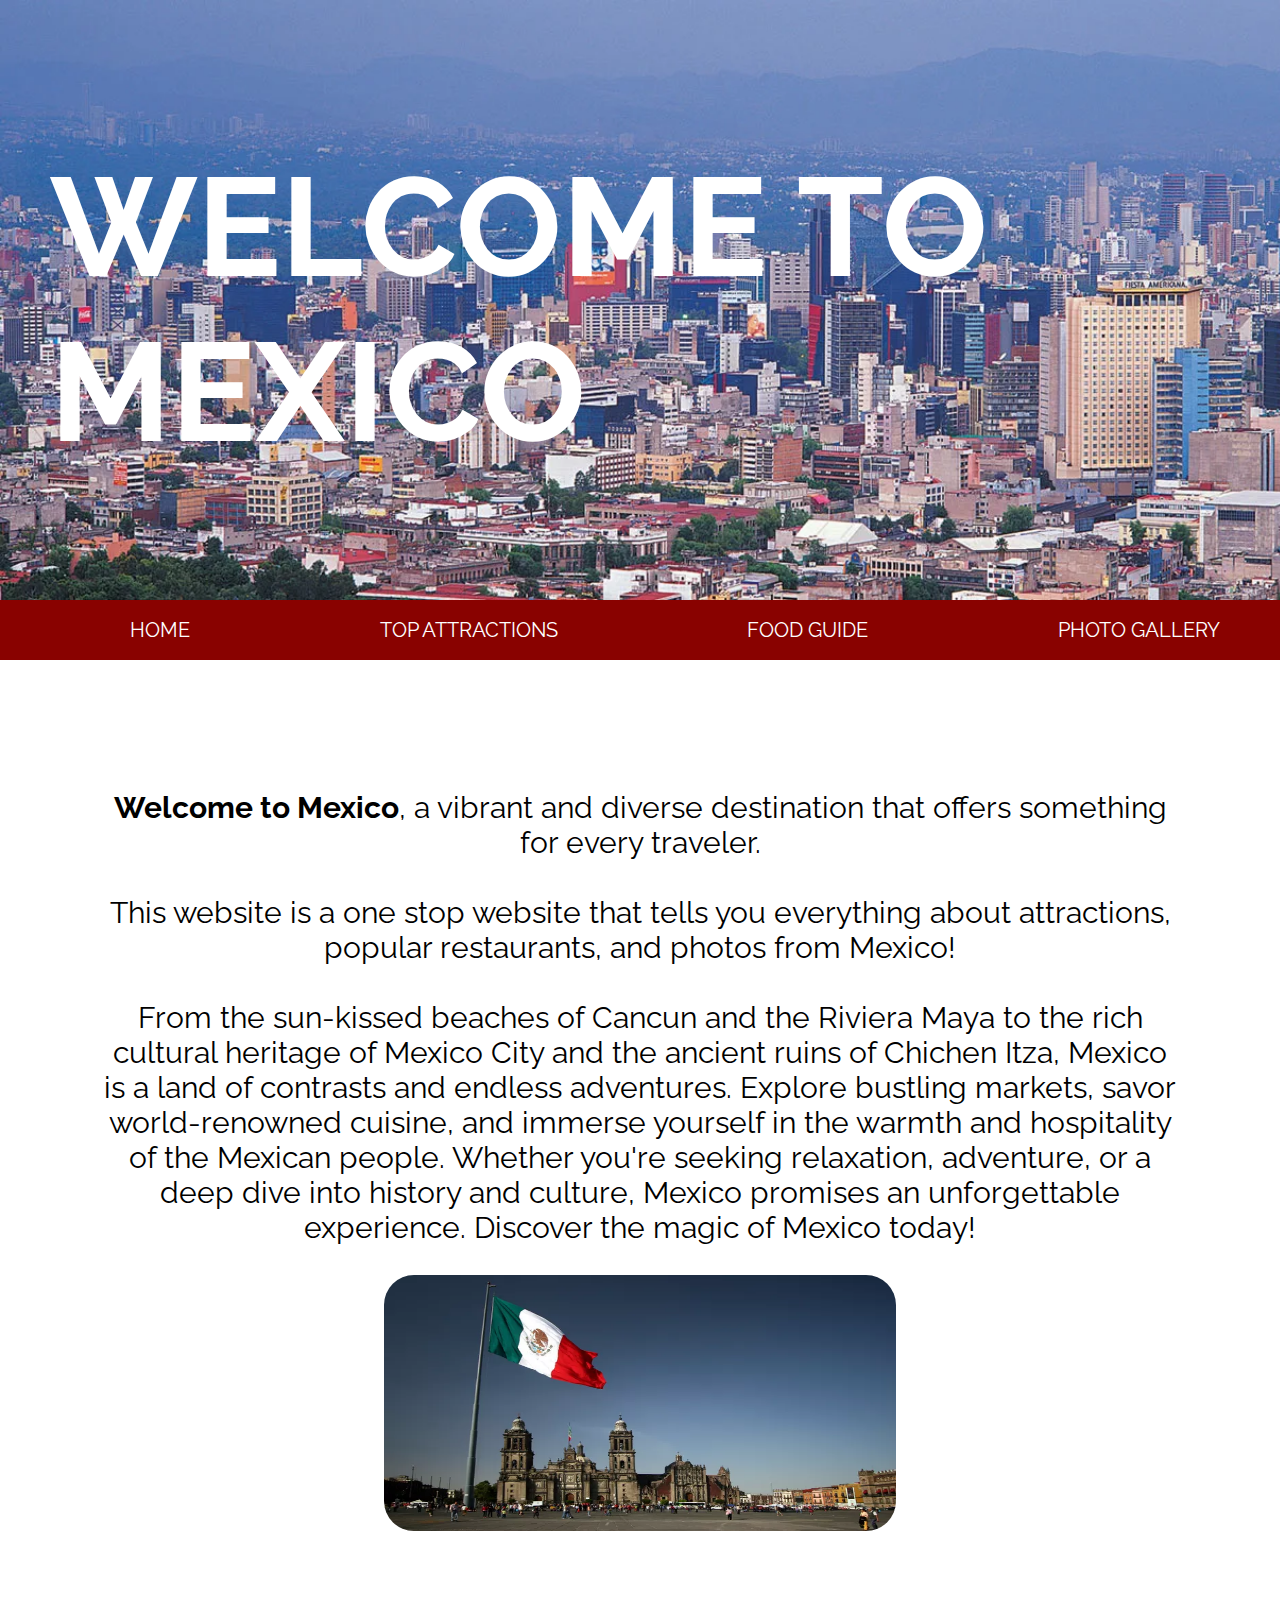
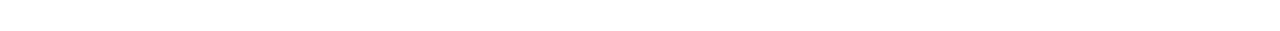
<file: index.html>
<html>
    <head>
        <meta name="viewport" content="width=device-width, initial-scale=1.0, minimum-scale=1">
        <title>Mexico</title>
        <link rel="preconnect" href="https://fonts.googleapis.com">
        <link rel="preconnect" href="https://fonts.gstatic.com" crossorigin>
        <link href="https://fonts.googleapis.com/css2?family=Raleway:ital,wght@0,100..900;1,100..900&display=swap" rel="stylesheet">
        <link rel="stylesheet" href="styles.css">
    </head>
    <body>
        <header>
            
        </header>
        <section id="landing">
            <section class="intro-div">
                <section class="intro-text">
                    <section class="cover">
                        </section>
                        <h1>WELCOME TO MEXICO</h1>
                </section>
            </section>

            <nav>
                <ul>
                    <li> <a href="index.html">HOME</a></li>
                    <li> <a href="attractions.html">TOP ATTRACTIONS</a></li>
                    <li> <a href="guide.html">FOOD GUIDE</a></li>
                    <li> <a href="gallery.html">PHOTO GALLERY</a></li>
                </ul>
            </nav>

            <section class="main-intro">
                <section class="main-design">
                    <p><b>Welcome to Mexico</b>, a vibrant and diverse destination that offers something for every traveler. <br> <br>
                        This website is a one stop website that tells you everything about attractions, popular restaurants, and photos from Mexico! <br> <br>From the sun-kissed beaches of Cancun and the Riviera Maya to the rich cultural heritage of Mexico City and the ancient ruins of Chichen Itza, Mexico is a land of contrasts and endless adventures. Explore bustling markets, savor world-renowned cuisine, and immerse yourself in the warmth and hospitality of the Mexican people. Whether you're seeking relaxation, adventure, or a deep dive into history and culture, Mexico promises an unforgettable experience. Discover the magic of Mexico today!</p>
                    <img class="landing-img" src="./assets/mexico_flag.webp">
                </section>
            </section>
        </section>
    </body>
</html>
</file>
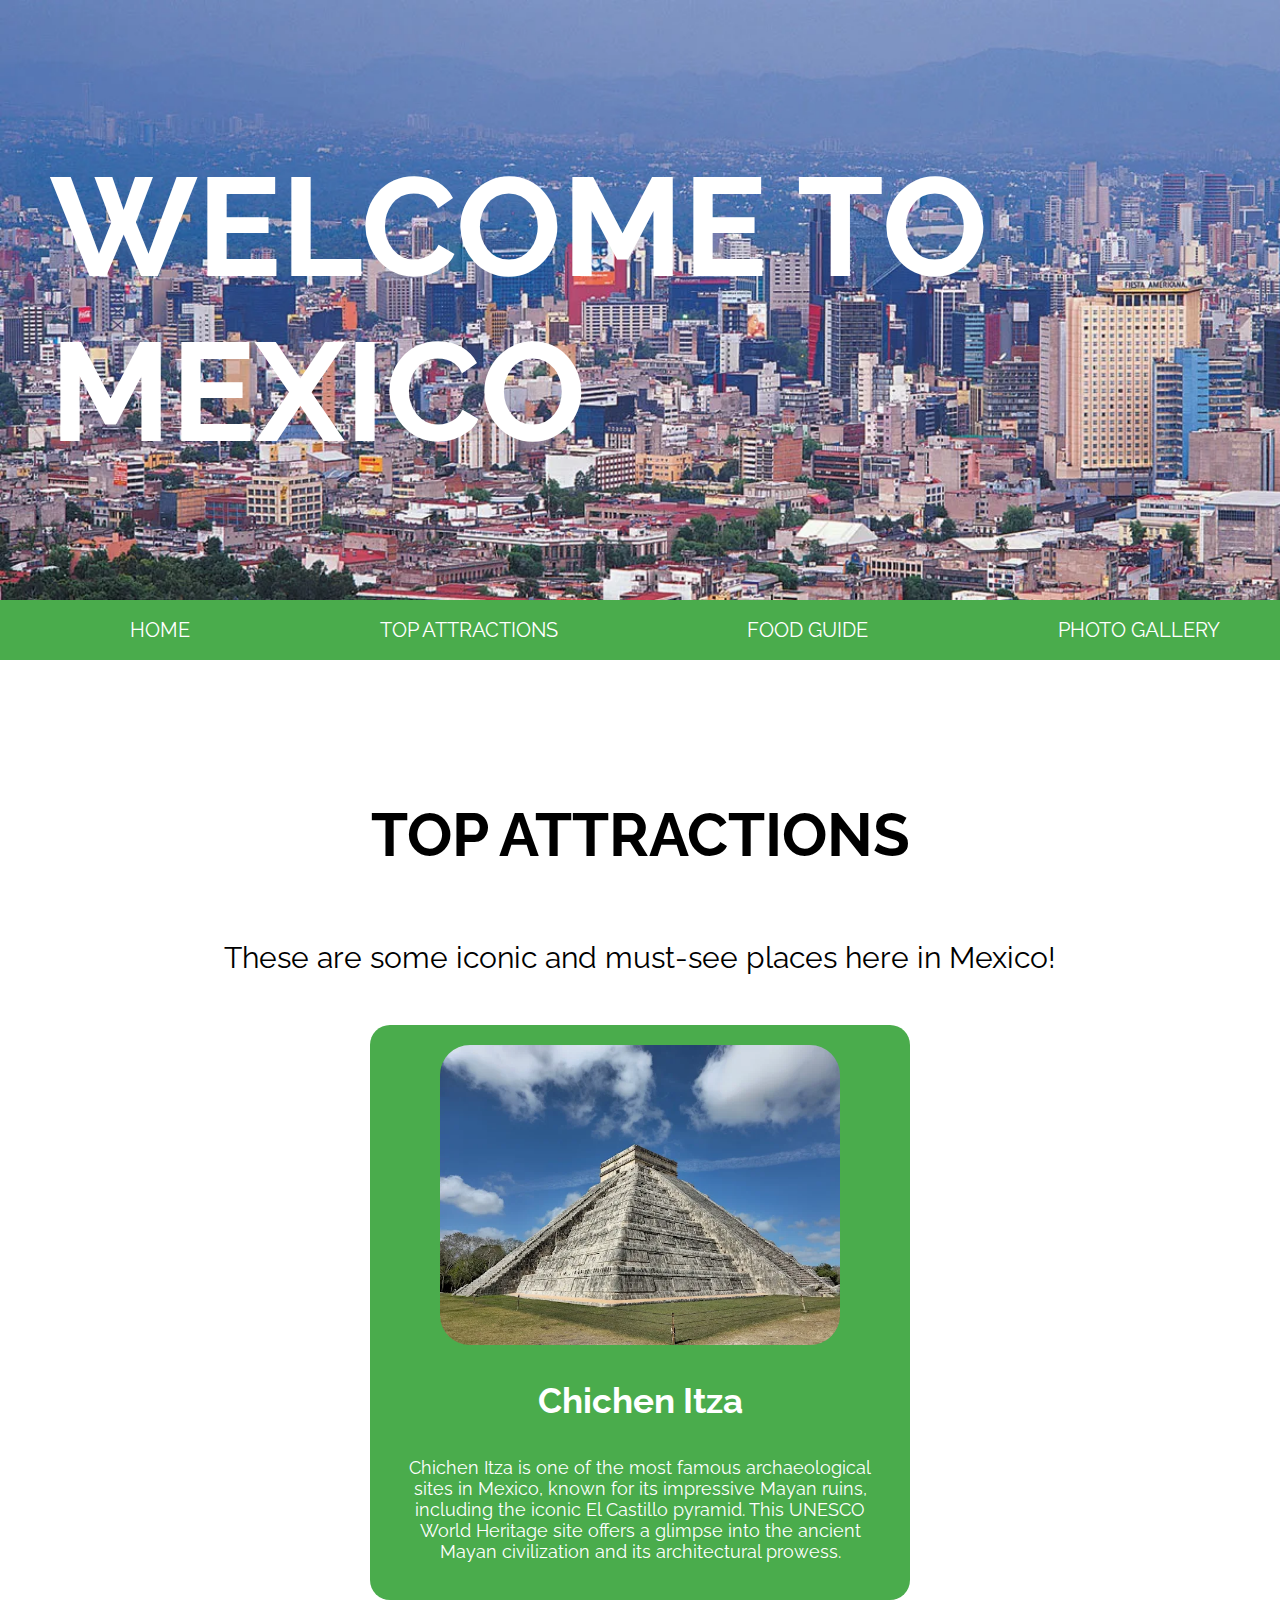
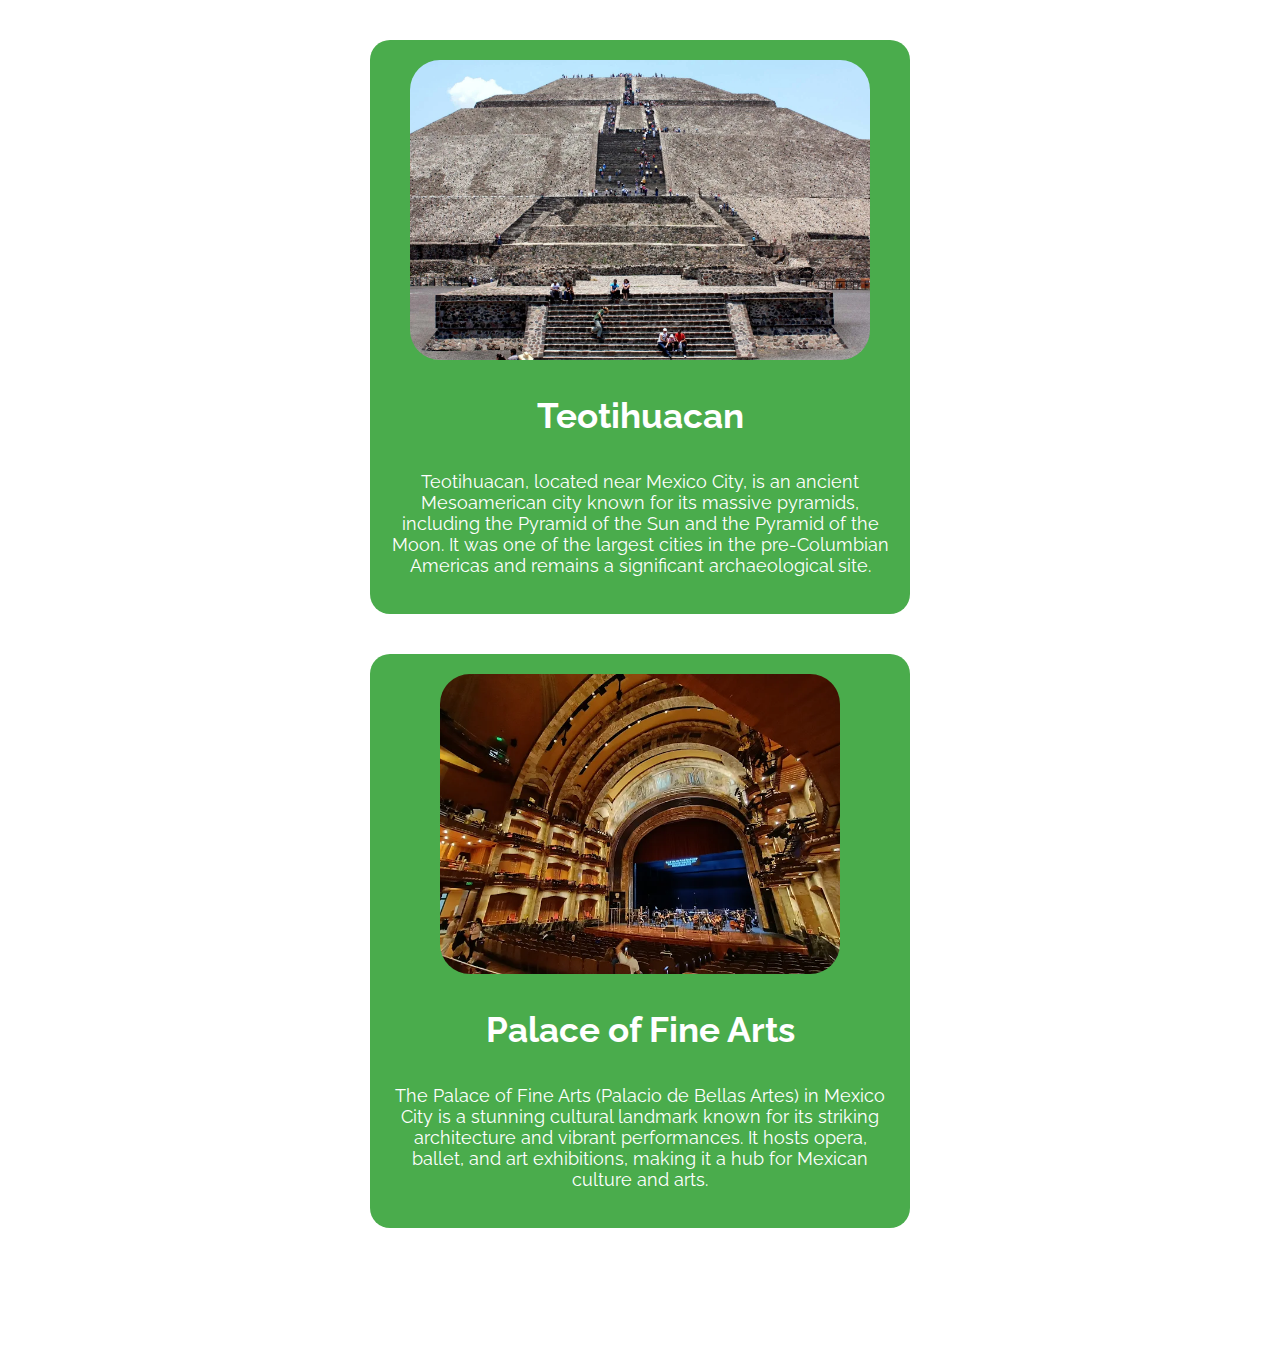
<file: attractions.html>
<html>
    <head>
        <title>Mexico</title>
        <link rel="preconnect" href="https://fonts.googleapis.com">
        <link rel="preconnect" href="https://fonts.gstatic.com" crossorigin>
        <link href="https://fonts.googleapis.com/css2?family=Raleway:ital,wght@0,100..900;1,100..900&display=swap" rel="stylesheet">
        <link rel="stylesheet" href="styles.css">
    </head>
    <body>
        <section id="landing">
            
            <section class="intro-div">
                <section class="intro-text">
                    <section class="cover">
                        </section>
                        <h1>WELCOME TO MEXICO</h1>
                </section>
            </section>

            <nav class="attractions-nav">
                <ul>
                    <li> <a href="index.html">HOME</a></li>
                    <li> <a href="attractions.html">TOP ATTRACTIONS</a></li>
                    <li> <a href="guide.html">FOOD GUIDE</a></li>
                    
                    <li> <a href="gallery.html">PHOTO GALLERY</a></li>
                </ul>
            </nav>

            <section class="main-intro">
                <h1>TOP ATTRACTIONS</h1>
                <p>These are some iconic and must-see places here in Mexico!</p>
                <section class="places-div">
                    <section class="place">
                        <img src="./assets/chicha_itza.webp" alt="Chichen Itza">
                        <h3>Chichen Itza</h3>
                        <p>Chichen Itza is one of the most famous archaeological sites in Mexico, known for its impressive Mayan ruins, including the iconic El Castillo pyramid. This UNESCO World Heritage site offers a glimpse into the ancient Mayan civilization and its architectural prowess.</p>
                    </section>
                    <section class="place">
                        <img src="./assets/Tourists-Pyramid-of-the-Sun-Mexico-Teotihuacan.webp" alt="Teotihuacan">
                        <h3>Teotihuacan</h3>
                        <p>Teotihuacan, located near Mexico City, is an ancient Mesoamerican city known for its massive pyramids, including the Pyramid of the Sun and the Pyramid of the Moon. It was one of the largest cities in the pre-Columbian Americas and remains a significant archaeological site.</p>
                    </section>
                    <section class="place">
                        <img src="./assets/unnamed.webp" alt="Palace of Fine Arts">
                        <h3>Palace of Fine Arts</h3>
                        <p>The Palace of Fine Arts (Palacio de Bellas Artes) in Mexico City is a stunning cultural landmark known for its striking architecture and vibrant performances. It hosts opera, ballet, and art exhibitions, making it a hub for Mexican culture and arts.</p>
                    </section>
                </section>
            </section>
        </section>
    </body>
</html>
</file>
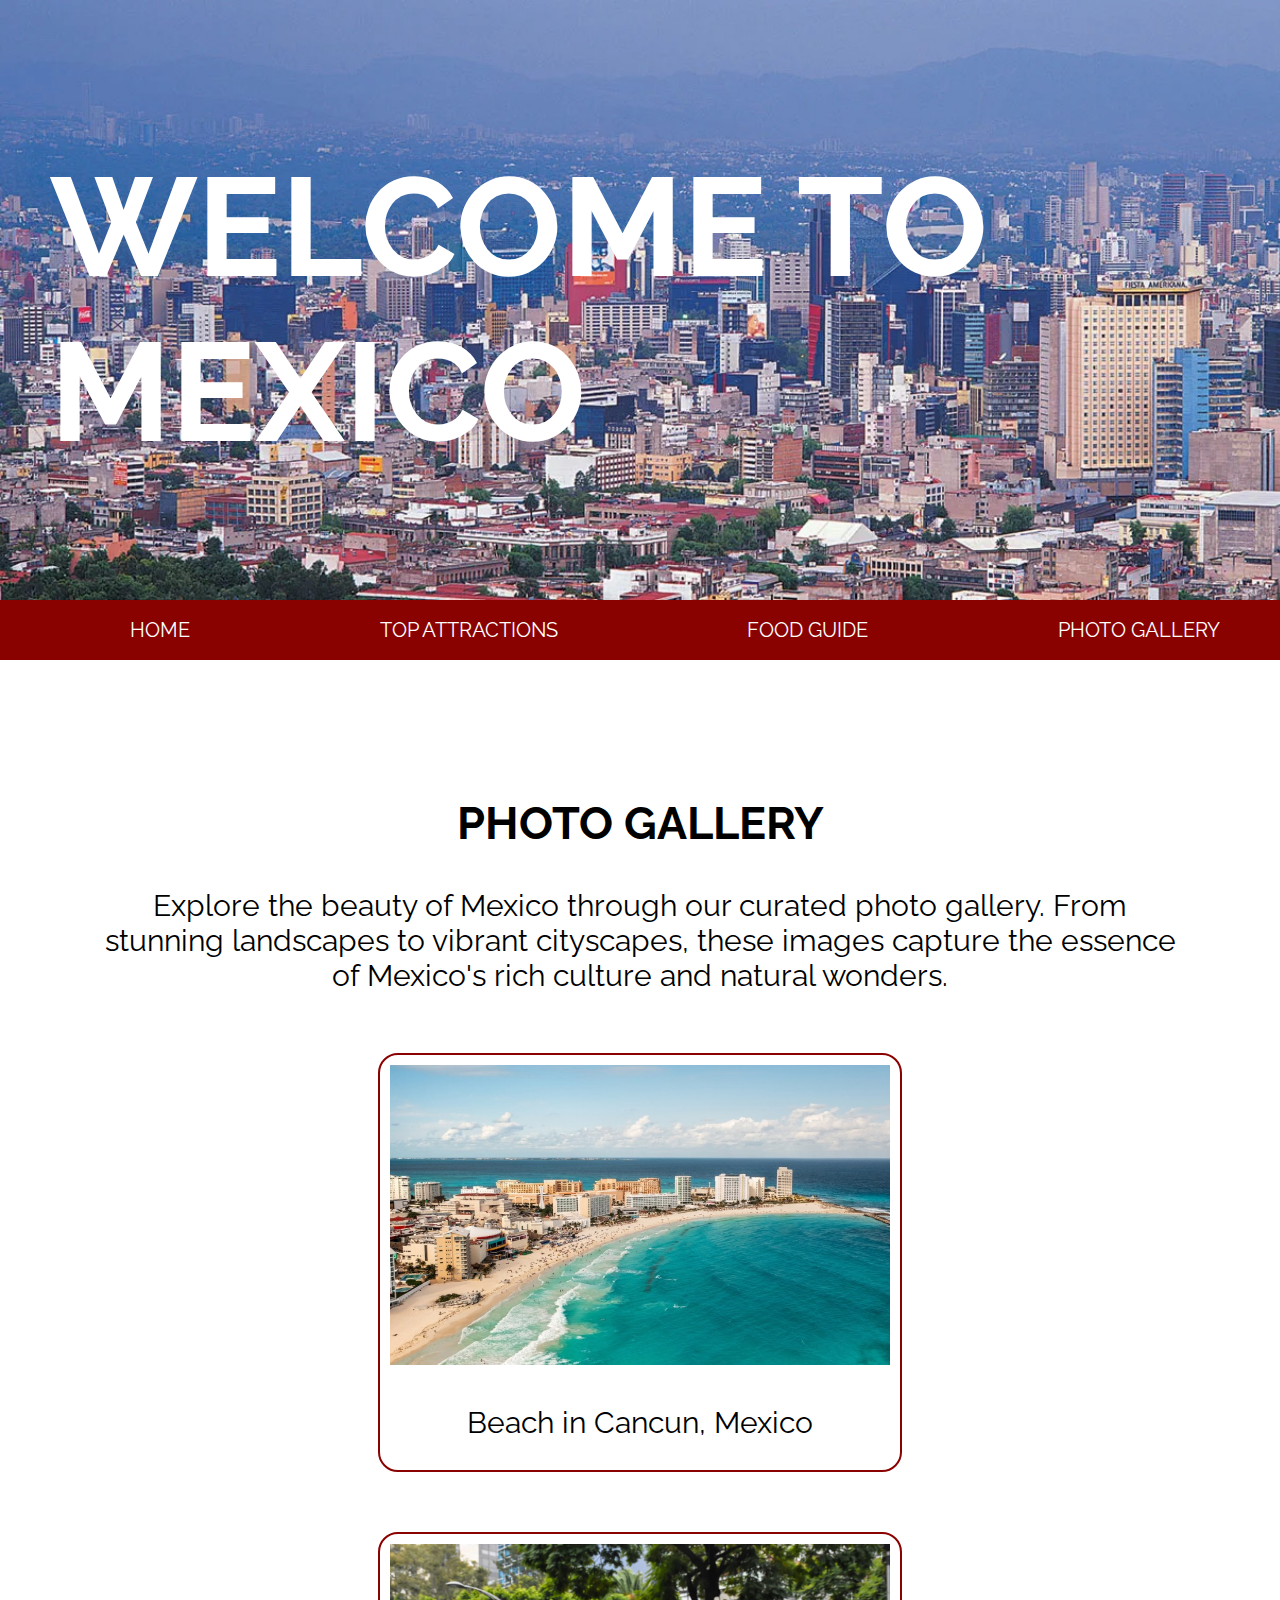
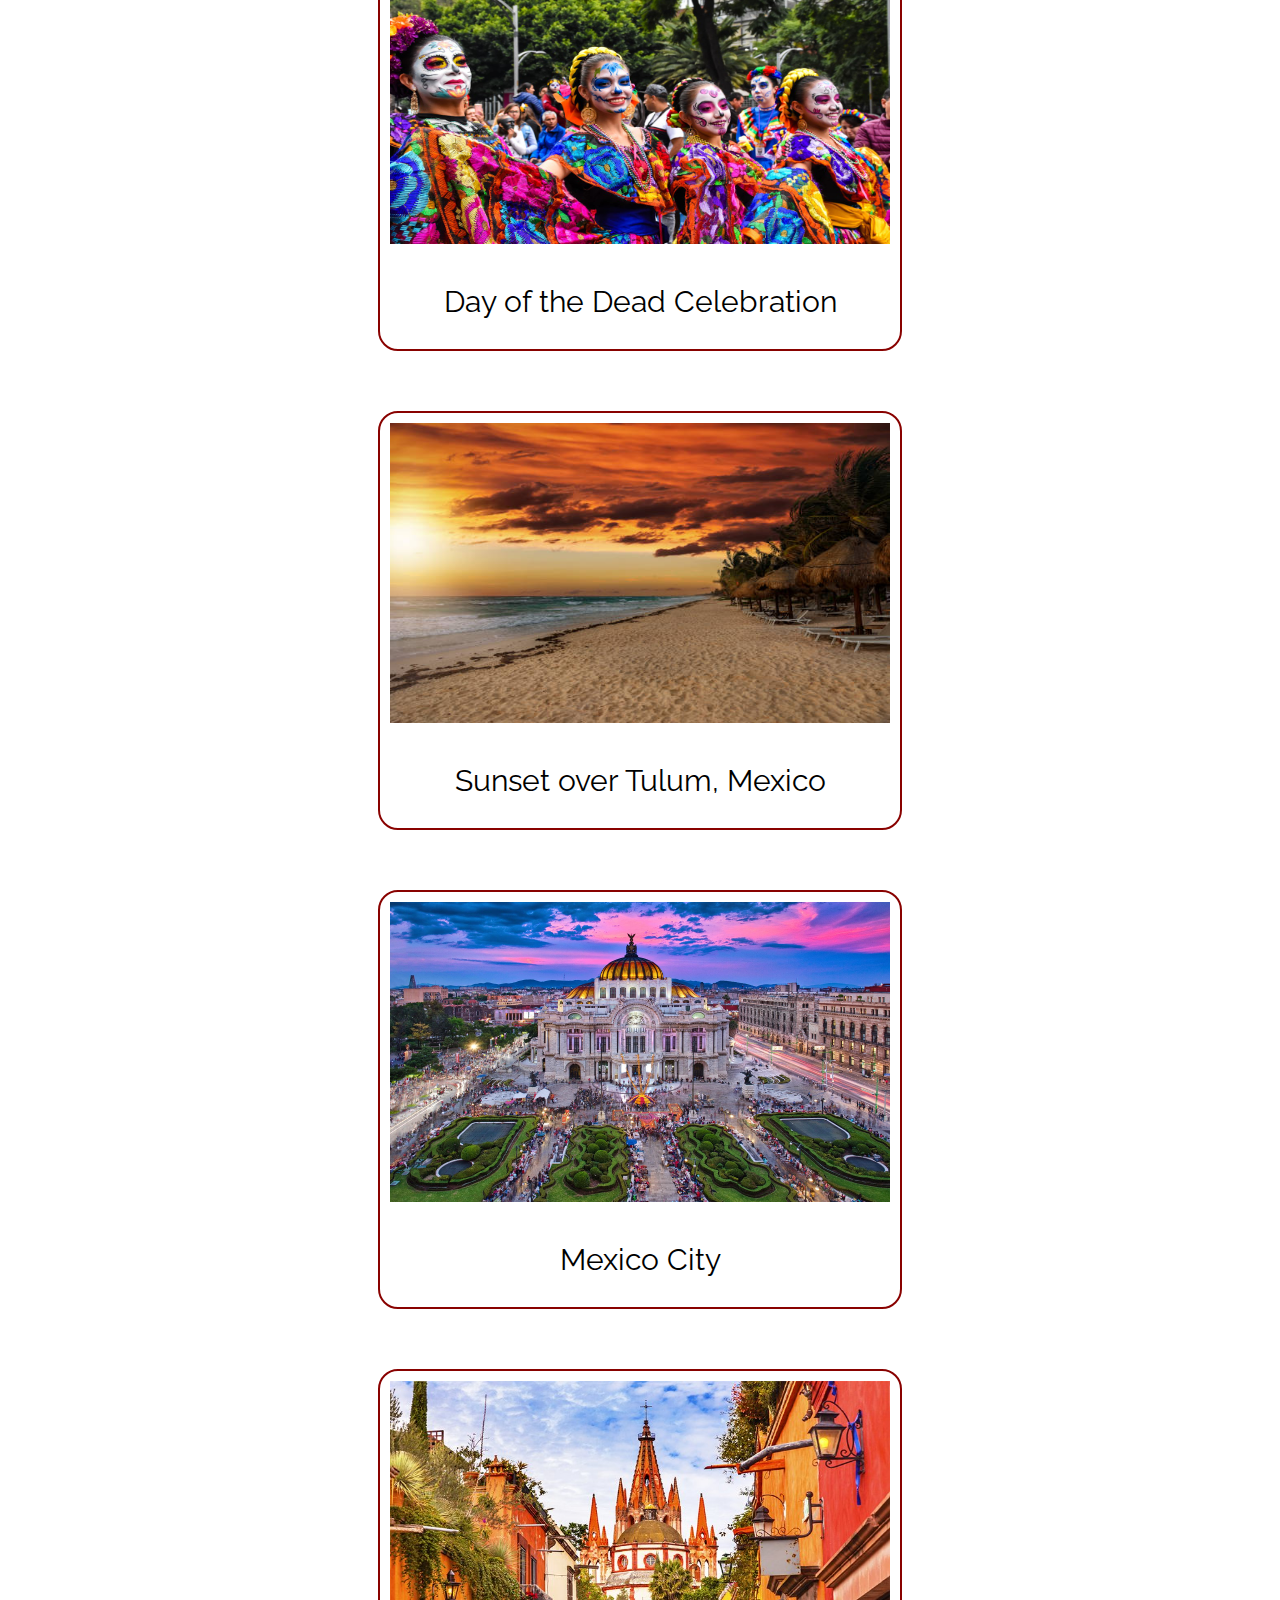
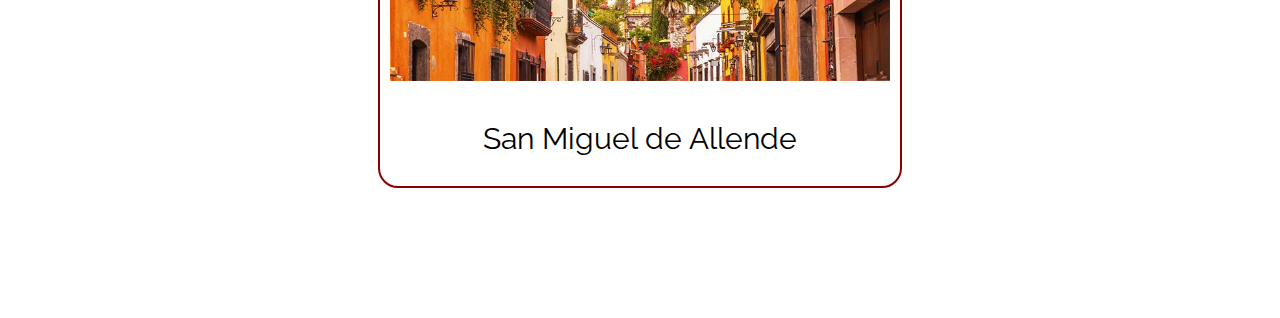
<file: gallery.html>
<html>
    <head>
        <title>Mexico</title>
        <link rel="preconnect" href="https://fonts.googleapis.com">
        <link rel="preconnect" href="https://fonts.gstatic.com" crossorigin>
        <link href="https://fonts.googleapis.com/css2?family=Raleway:ital,wght@0,100..900;1,100..900&display=swap" rel="stylesheet">
        <link rel="stylesheet" href="styles.css">
    </head>
    <body>
        <header>
            
        </header>
        <section id="landing">
            <section class="intro-div">
                <section class="intro-text">
                    <section class="cover">
                        </section>
                        <h1>WELCOME TO MEXICO</h1>
                </section>
            </section>

            <nav>
                <ul>
                    <li> <a href="index.html">HOME</a></li>
                    <li> <a href="attractions.html">TOP ATTRACTIONS</a></li>
                    <li> <a href="guide.html">FOOD GUIDE</a></li>
                    
                    <li> <a href="gallery.html">PHOTO GALLERY</a></li>
                </ul>
            </nav>

            <section class="main-intro">
                <section class="gallery">
                    <h2>PHOTO GALLERY</h2>
                    <p>Explore the beauty of Mexico through our curated photo gallery. From stunning landscapes to vibrant cityscapes, these images capture the essence of Mexico's rich culture and natural wonders.</p>
                    
                    <section class="gallery-grid">
                        <section class="photo-grid">
                        <img class="photo" src="./assets/cancun_beach.jpg" alt="Beach in Cancun">
                        <p>Beach in Cancun, Mexico</p>
                        </section>

                        <section class="photo-grid">
                        <img class="photo" src="./assets/ddlm.jpg" alt="Day of the Dead Celebration">
                        <p>Day of the Dead Celebration</p>
                        </section>

                        <section class="photo-grid">
                        <img class="photo" src="./assets/sunset.jpg" alt="sunset over Tulum">
                        <p>Sunset over Tulum, Mexico</p>
                        </section>

                        <section class="photo-grid">
                        <img class="photo" src="./assets/mexico.jpg" alt="Mexico">
                        <p>Mexico City</p>
                        </section>

                        <section class="photo-grid">
                        <img class="photo" src="./assets/mexico6.jpg" alt="Mexico">
                        <p>San Miguel de Allende</p>
                        </section>

                    </section>
                </section>
            </section>
        </section>
    </body>
</html>
</file>
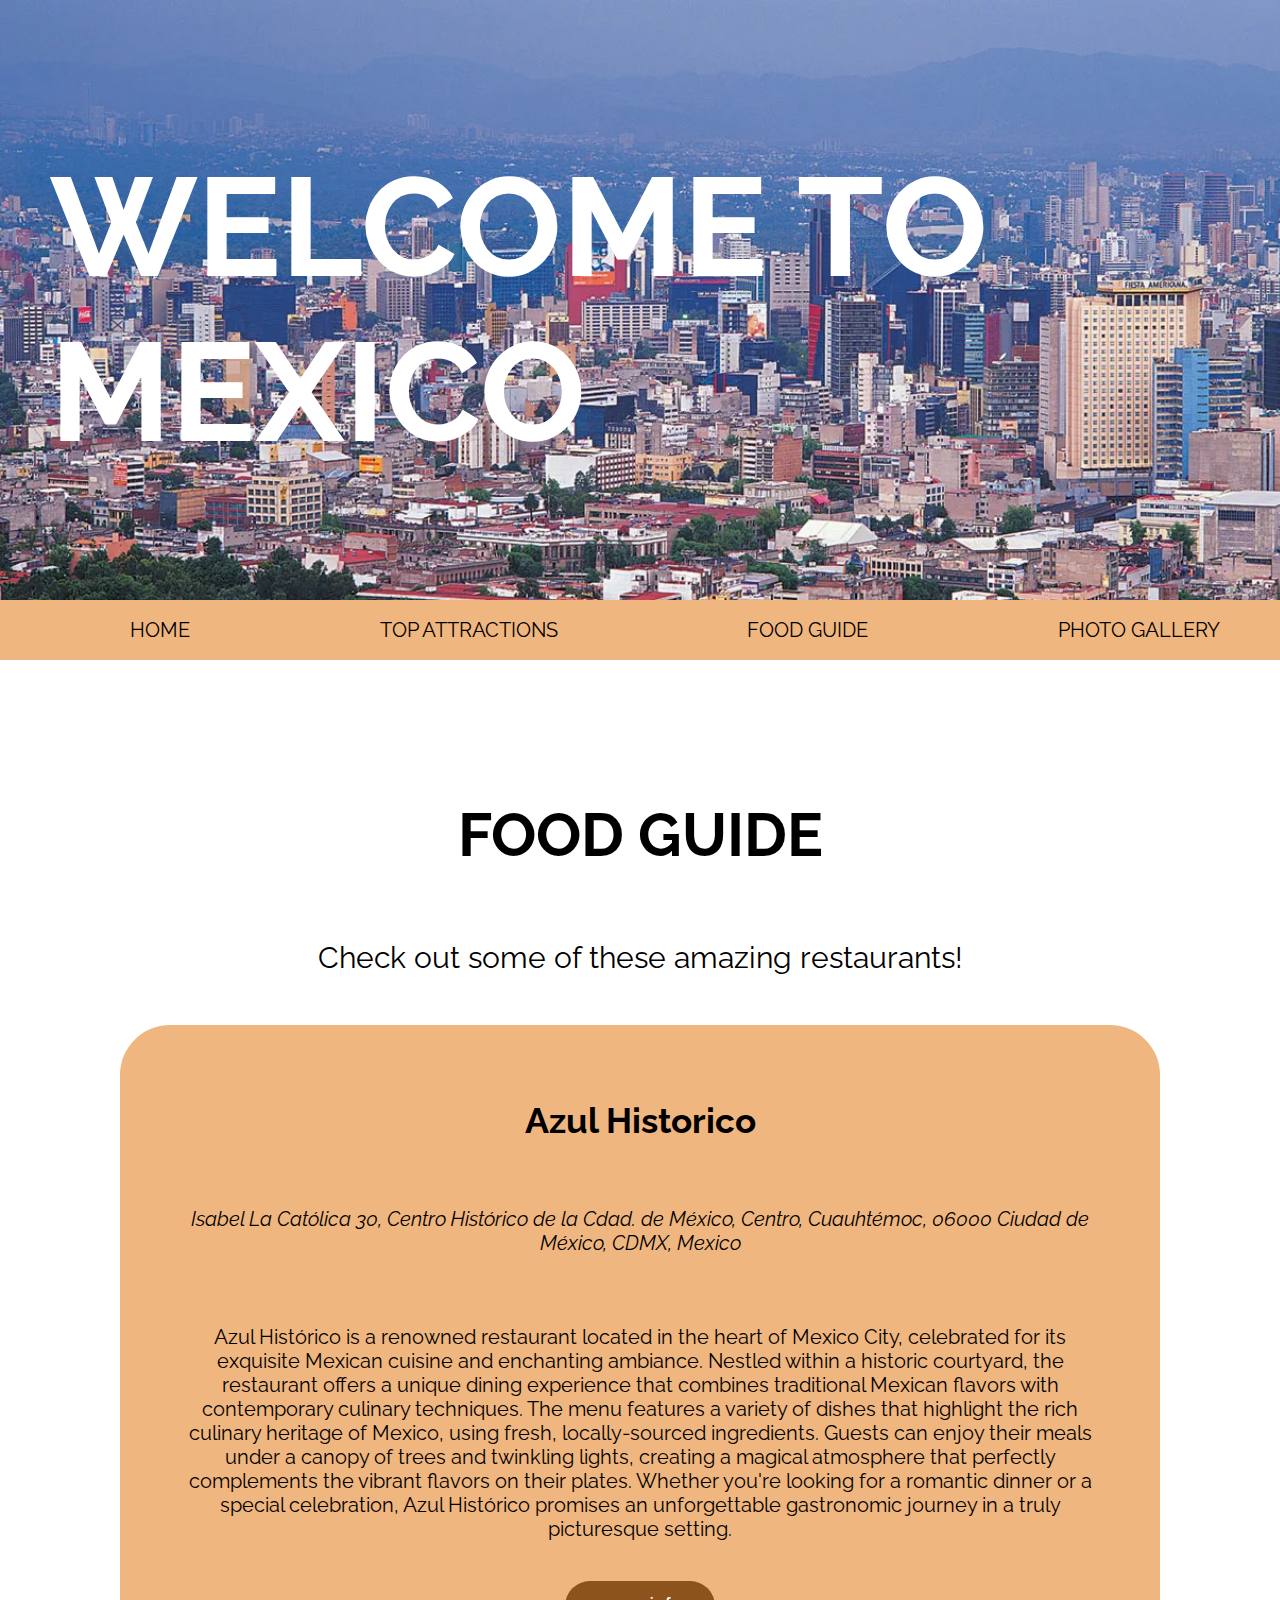
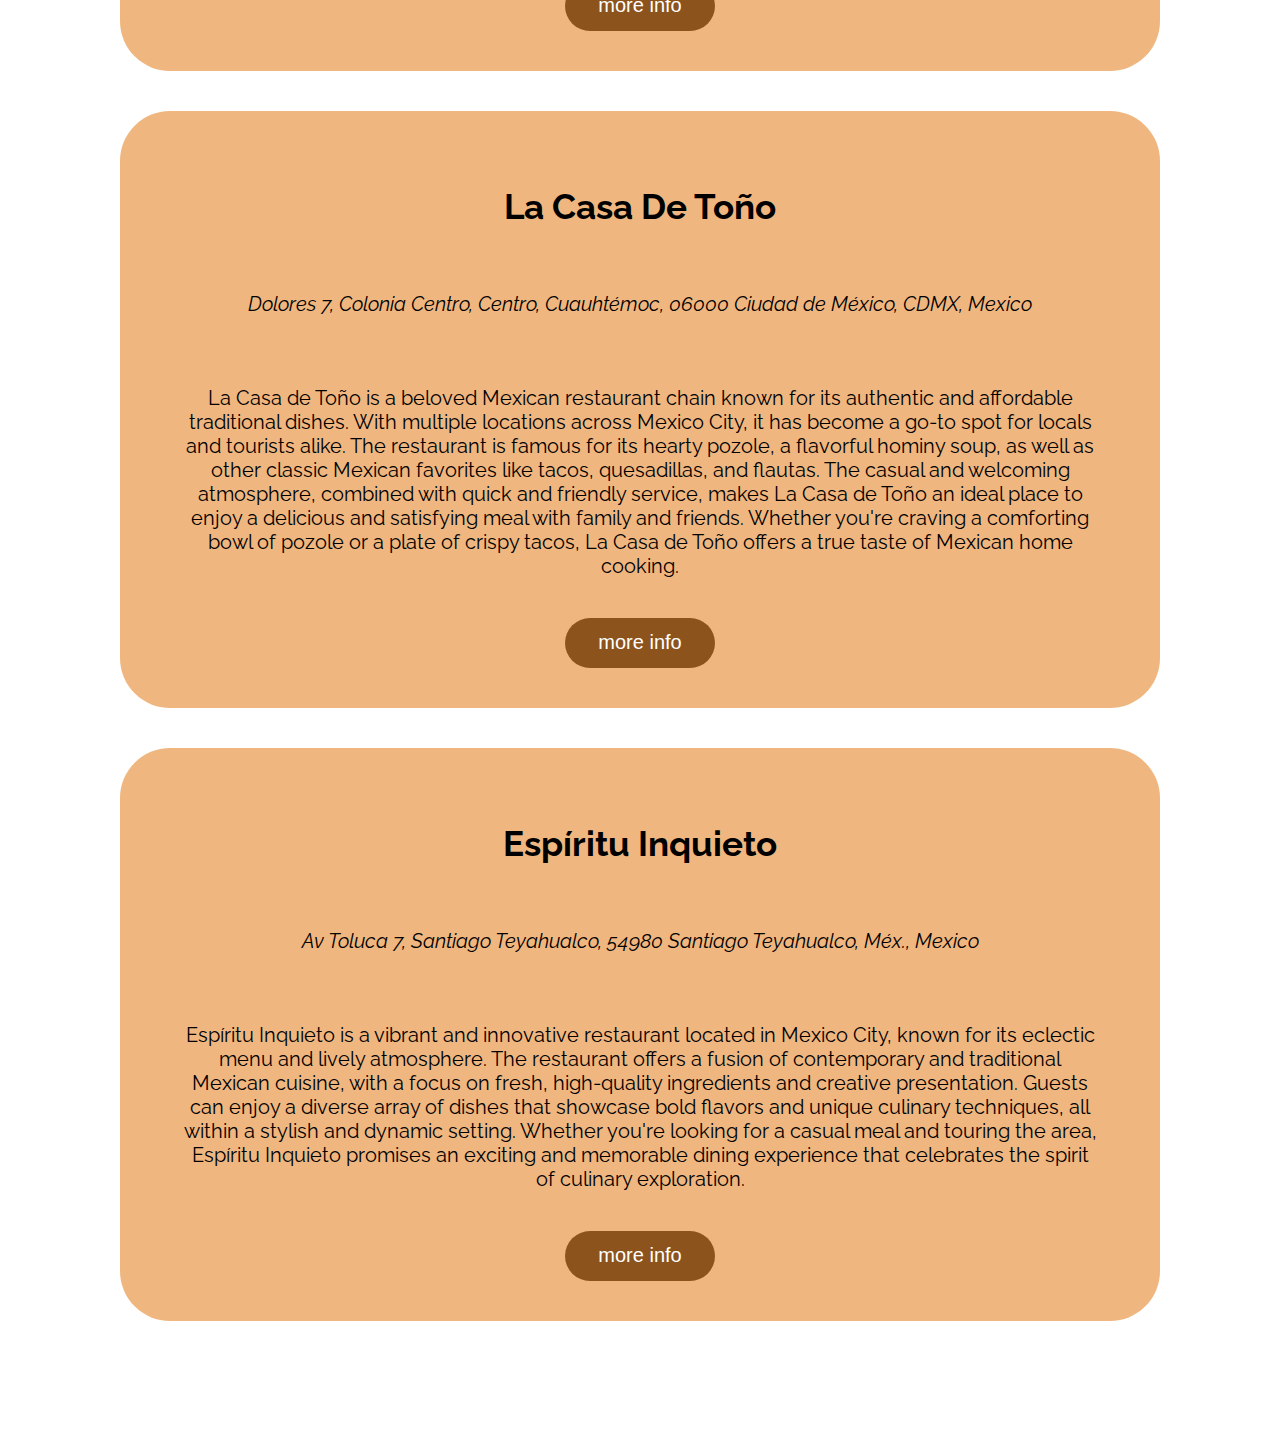
<file: guide.html>
<html>
    <head>
        <title>Mexico</title>
        <link rel="preconnect" href="https://fonts.googleapis.com">
        <link rel="preconnect" href="https://fonts.gstatic.com" crossorigin>
        <link href="https://fonts.googleapis.com/css2?family=Raleway:ital,wght@0,100..900;1,100..900&display=swap" rel="stylesheet">
        <link rel="stylesheet" href="styles.css">
    </head>
    <body>
        <section id="landing">
            
            <section class="intro-div">
                <section class="intro-text">
                    <section class="cover">
                        </section>
                        <h1>WELCOME TO MEXICO</h1>
                </section>
            </section>

            <nav class="guide-nav">
                <ul>
                    <li> <a href="index.html">HOME</a></li>
                    <li> <a href="attractions.html">TOP ATTRACTIONS</a></li>
                    <li> <a href="guide.html">FOOD GUIDE</a></li>
                    
                    <li> <a href="gallery.html">PHOTO GALLERY</a></li>
                </ul>
            </nav>

            <section class="main-intro">
                <h1>FOOD GUIDE</h1>
                <p>Check out some of these amazing restaurants!</p>
                <section class="food-div">
                    <section class="food">
                        <h3>Azul Historico</h3>
                        <p class="address">Isabel La Católica 30, Centro Histórico de la Cdad. de México, Centro, Cuauhtémoc, 06000 Ciudad de México, CDMX, Mexico</p>
                        <p class="description">
                            Azul Histórico is a renowned restaurant located in the heart of Mexico City, celebrated for its exquisite 
                            Mexican cuisine and enchanting ambiance. Nestled within a historic courtyard, the restaurant offers a unique 
                            dining experience that combines traditional Mexican flavors with contemporary culinary techniques. The menu features 
                            a variety of dishes that highlight the rich culinary heritage of Mexico, using fresh, locally-sourced ingredients. Guests
                             can enjoy their meals under a canopy of trees and twinkling lights, creating a magical atmosphere that perfectly 
                             complements the vibrant flavors on their plates. Whether you're looking for a romantic dinner
                             or a special celebration, Azul Histórico promises an unforgettable gastronomic journey in a truly picturesque setting.
                        </p>
                        <button>
                            <a href="https://www.azul.rest/">more info</a>
                        </button>
                        
                    </section>

                    <section class="food">
                        <h3>La Casa De Toño</h3>
                        <p class="address">Dolores 7, Colonia Centro, Centro, Cuauhtémoc, 06000 Ciudad de México, CDMX, Mexico</p>
                        <p class="description">
                            La Casa de Toño is a beloved Mexican restaurant chain known for its authentic and affordable traditional dishes. 
                            With multiple locations across Mexico City, it has become a go-to spot for locals and tourists alike. The 
                            restaurant is famous for its hearty pozole, a flavorful hominy soup, as well as other classic Mexican favorites 
                            like tacos, quesadillas, and flautas. The casual and welcoming atmosphere, combined with quick and friendly service, 
                            makes La Casa de Toño an ideal place to enjoy a delicious and satisfying meal with family and friends. Whether you're 
                            craving a comforting bowl of pozole or a plate of crispy tacos, La Casa de Toño offers a true taste of Mexican home cooking.
                        </p>

                        <button>
                            <a href="https://sucursales.lacasadetono.mx/cdmx/cuauhtemoc/centro/plaza-juarez">more info</a> 
                        </button>


                    </section>

                    <section class="food">
                        <h3>Espíritu Inquieto</h3>
                        <p class="address">Av Toluca 7, Santiago Teyahualco, 54980 Santiago Teyahualco, Méx., Mexico</p>
                        <p class="description">
                            Espíritu Inquieto is a vibrant and innovative restaurant located in Mexico City, known for its eclectic menu and 
                            lively atmosphere. The restaurant offers a fusion of contemporary and traditional Mexican cuisine, with a focus on
                             fresh, high-quality ingredients and creative presentation. Guests can enjoy a diverse array of dishes that showcase 
                             bold flavors and unique culinary techniques, all within a stylish and dynamic setting. Whether you're looking for a 
                             casual meal and touring the area, Espíritu Inquieto promises an exciting and memorable dining experience 
                             that celebrates the spirit of culinary exploration.
                        </p>
                        <button>
                            <a href="https://espirituinquieto.com.mx/">more info</a>
                        </button>
                    </section>
                </section>
            </section>
        </section>
    </body>
</html>
</file>
<file: styles.css>
body {
    margin: 0;
    padding: 0;
    font-family: "Raleway", sans-serif;
}

.raleway-custom {
  font-family: "Raleway", sans-serif;
  font-optical-sizing: auto;
  font-weight: 200;
  font-style: normal;
}

nav {
    background-color: rgb(137, 2, 0);
    height: 60px;
    text-decoration: none;
    color: white;
    font-size: 25px;
}

nav a {
    text-decoration: none;
    color: white;
}

nav ul {
    display: flex;
    justify-content: space-around;
    align-items: center;
    height: 100%;
    margin: 0;
    padding: 0;
}

ul {
    list-style-type: none;
    display: flex;
    flex-direction: row;
    justify-content: left;
    flex-wrap: wrap;
    align-items: center;
    text-align: center;
    
}

li {
    padding-left: 70px;
    font-size: 20px;
}

#landing img {
    width: auto;
}

#landing h1 {
    padding:0;
}

.intro-div {
    background-image: url('assets/Central-Mexico-City.webp');
    background-size: cover; 
    margin: 0px;
}

.landing-img {
    width: 40vw !important;
    height: 20vw;
    border-radius: 30px;
}

.intro-text {
    font-size: 70px;
    padding: 50px;
    height: 500px;
    opacity: 1 !important;
    color: white;
    margin:0px;
}


.main-intro {
    font-size: 30px;
    display: flex;
    flex-direction: column;
    justify-content: center;
    padding: 100px;
    justify-content: center;
    text-align: center;
}

.places-div {
    width: auto;
    display: flex;
    flex-direction: row;
    justify-content: space-around;
    flex-wrap: wrap;
}

.places-div p {
    font-size: large;
}

.place {
    margin: 20px;
    background-color: #4aac4c;
    color: white;
    border-radius: 20px;
    padding: 20px;
    width: 500px;
}

.place img {
    width: 10px;
    height: 300px;
    border-radius: 30px;
}

.food {
    background-color: #F0B67F;
    padding: 40px;
    margin: 20px;
    border-radius: 50px;
}

.food p {
    font-size: 20px;
}

.description {
    font-size: 20px;
    padding: 20px;
}

.address {
    font-size: 10px;
    padding: 20px;
    font-style:italic;
    padding: 30px;
}

.food a {
    color: black;
}

.food-div {
    display: flex;
    flex-direction: column;
    justify-content: space-around;
    flex-wrap: wrap;
    align-items: center;
}
.gallery-grid {
    display: flex;
    flex-direction: row;
    flex-wrap: wrap;
    justify-content: center;
}

.photo {
    width: 500px !important;
    height: 300px;
    margin: 10px;
    background-size: cover;
    background-position: center;
}

.photo-grid {
    border-radius: 20px;
    border: 2px solid rgb(137, 2, 0);
    margin: 30px;
    text-align: center;
}

.attractions-nav {
    background-color: #4aac4c;
    color: black;
}

.guide-nav {
    background-color: #F0B67F;
}

.guide-nav  a{
    color: black;
}

/*tablet sized screen*/
@media screen and (max-width: 1023px) and (min-width: 800px) {
    .main-design {
        display: flex;
        flex-direction: column;
    }

    .main-design img {
        width: 40vw !important;
        height: 20vw;
    }

    .guide-nav {
        display: flex;
        flex-direction: column;
    }
}

/*phone screen size*/
@media screen and (max-width: 799px) and (min-width: 320px) {

    .guide-nav a {
        font-size: 25px;
        display: flex;
        flex-direction: column;
        /* font-size: 100px !important; */

    }

    .guide-nav ul {
        display: flex;
        flex-direction: column;
    }
    
    .guide-nav {
        height: 500px;
        font-size: 100px !important;
    }

    .attractions-nav a {
        font-size: 25px;
        display: flex;
        flex-direction: column;
    }

    .attractions-nav ul {
        display: flex;
        flex-direction: column;
    }

    .attractions-nav {
        height: 500px;
        font-size: 100px !important;
    }

    nav a {
        font-size: 25px;
    }

    nav ul {
        display: flex;
        flex-direction: column;
    }

    nav {
        height: 500px;
        font-size: 100px !important;
        display: flex;
        flex-direction: column;
    }

}

.main-design {
    display: flex;
    flex-direction: column;
    justify-content: space-around;
    font-size: 30px;
    align-items: center;
    text-align: center;
}

.food-div button {
    background-color: #8c531d;
    border-radius: 30px;
    border-style: none;
    width: 150px;
    height: 50px;
}

.food-div button a {
    text-decoration: none;
    color: white;
    font-size: 20px;
}

.food-div button:hover {
    background-color: #693a0e;
}
</file>
